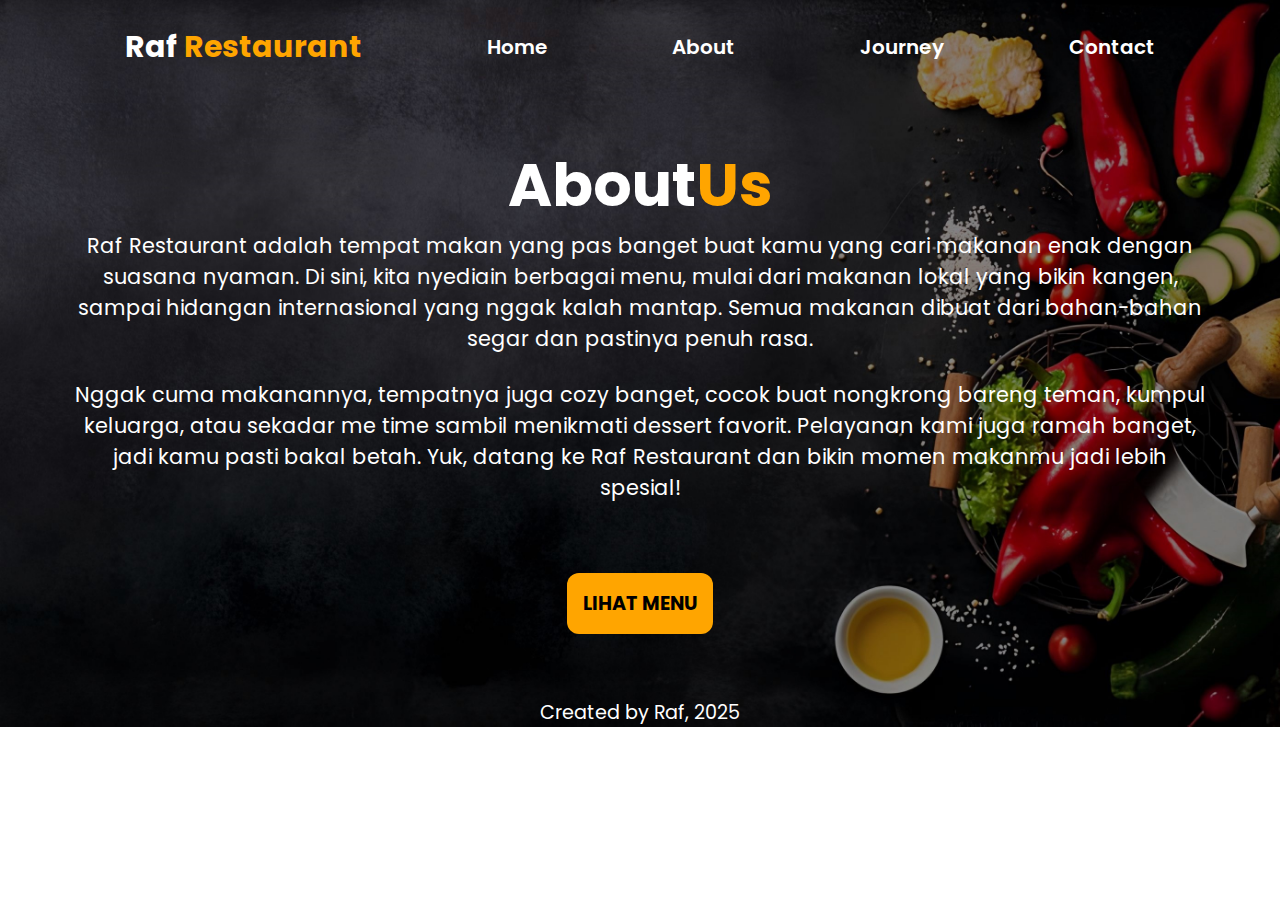
<file: index.html>
<!DOCTYPE html>
<html lang="en">
<head>
    <meta charset="UTF-8">
    <meta name="viewport" content="width=device-width, initial-scale=1.0">
    <title>Raf Restaurant</title>
    <link rel="stylesheet" href="https://cdnjs.cloudflare.com/ajax/libs/animate.css/4.1.1/animate.min.css">
    <link rel="icon" href="favicon.ico" type="ico">
    <link rel="stylesheet" href="style.css">
    <link rel="preconnect" href="https://fonts.googleapis.com">
    <link rel="preconnect" href="https://fonts.gstatic.com" crossorigin>
    <link href="https://fonts.googleapis.com/css2?family=Inter:ital,opsz,wght@0,14..32,100..900;1,14..32,100..900&family=Montserrat:ital,wght@0,100..900;1,100..900&family=Open+Sans:ital,wght@0,300..800;1,300..800&family=Poppins:ital,wght@0,100;0,200;0,300;0,400;0,500;0,600;0,700;0,800;0,900;1,100;1,200;1,300;1,400;1,500;1,600;1,700;1,800;1,900&family=Roboto:ital,wght@0,100;0,300;0,400;0,500;0,700;0,900;1,100;1,300;1,400;1,500;1,700;1,900&display=swap" rel="stylesheet">
</head>
<header class="animate__animated animate__fadeInDown">
    <nav>
        <ul>
            <h2>Raf <span class="restaurant">Restaurant</span></h2>
            <li>Home</li>
            <li>About</li>
            <li>Journey</li>
            <li>Contact</li>
        </ul>
    </nav>
</header>
<body>
    <div id="deskripsi" class="animate__animated animate__fadeInUp">
        <div class="sec-deskripsi">
            <h1 class="about">About <span> Us</span></h1>
            <p>
                Raf Restaurant adalah tempat makan yang pas banget buat kamu yang cari makanan enak dengan suasana nyaman. Di sini, kita nyediain berbagai menu, mulai dari makanan lokal yang bikin kangen, sampai hidangan internasional yang nggak kalah mantap. Semua makanan dibuat dari bahan-bahan segar dan pastinya penuh rasa.
            </p>
            <br>
            <p>
                Nggak cuma makanannya, tempatnya juga cozy banget, cocok buat nongkrong bareng teman, kumpul keluarga, atau sekadar me time sambil menikmati dessert favorit. Pelayanan kami juga ramah banget, jadi kamu pasti bakal betah. Yuk, datang ke Raf Restaurant dan bikin momen makanmu jadi lebih spesial!
            </p>
        </div>

        <div id="lihatmenu" class="animate__animated animate__fadeInUp">
            <a href="menuList.html">LIHAT MENU</a>
        </div>
    </div>

    <footer class="animate__animated animate__fadeInUp">
        <p>Created by Raf, 2025</p>
    </footer>
</body>
</html>
</file>
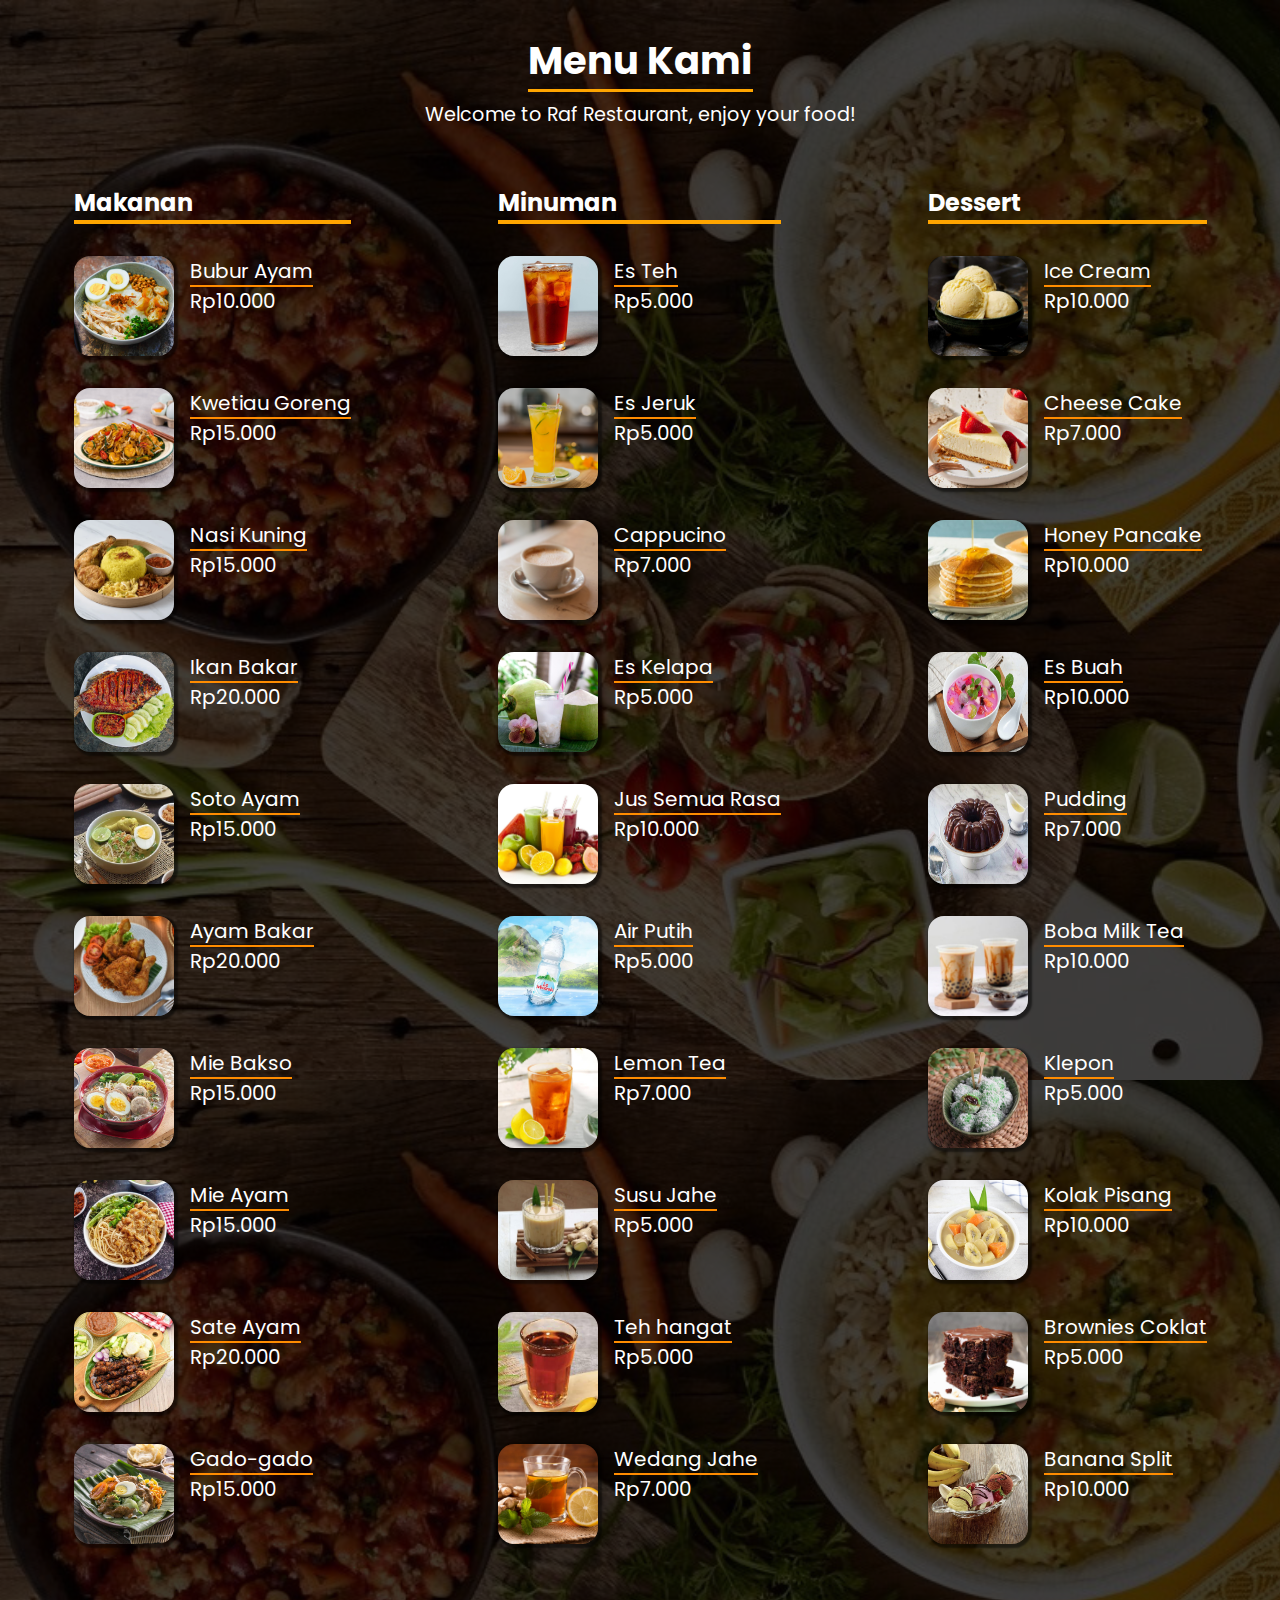
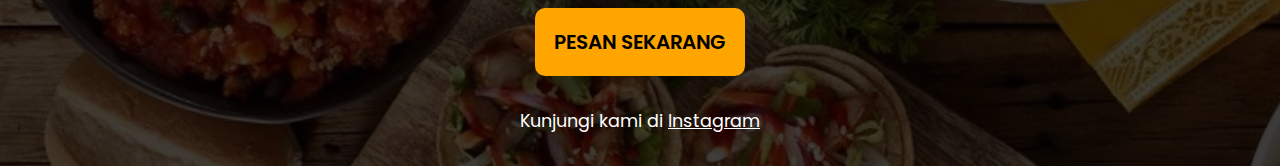
<file: menuList.html>
<!DOCTYPE html>
<html lang="en">
<head>
    <meta charset="UTF-8">
    <meta name="viewport" content="width=device-width, initial-scale=1.0">
    <title>Daftar Menu</title>
    <link rel="stylesheet" href="https://cdnjs.cloudflare.com/ajax/libs/animate.css/4.1.1/animate.min.css">
    <link rel="icon" href="favicon.ico" type="ico">
    <link rel="stylesheet" href="menuStyle.css">
    <link rel="preconnect" href="https://fonts.googleapis.com">
    <link rel="preconnect" href="https://fonts.gstatic.com" crossorigin>
    <link href="https://fonts.googleapis.com/css2?family=Inter:ital,opsz,wght@0,14..32,100..900;1,14..32,100..900&family=Montserrat:ital,wght@0,100..900;1,100..900&family=Open+Sans:ital,wght@0,300..800;1,300..800&family=Poppins:ital,wght@0,100;0,200;0,300;0,400;0,500;0,600;0,700;0,800;0,900;1,100;1,200;1,300;1,400;1,500;1,600;1,700;1,800;1,900&family=Roboto:ital,wght@0,100;0,300;0,400;0,500;0,700;0,900;1,100;1,300;1,400;1,500;1,700;1,900&display=swap" rel="stylesheet">
</head>
<body>
    <div class="container">
        <div id="header" class="animate__animated animate__fadeInDown">
            <h1 class="h1-utama">Menu Kami <hr></h1>
            <p>Welcome to Raf Restaurant, enjoy your food!<p>
        </div>

        <div id="list-semua" class="animate__animated animate__fadeInUp">
            <div class="list-makanan">
                <h2 class="h2-makanan">Makanan</h2>
                    <div class="keterangan">
                        <div class="items">
                            <img class="img-makanan" src="image/makanan/bubur ayam.jpg" alt="Bubur Ayam" width="100px" height="100px">
                            <p class="p-keterangan"><span>Bubur Ayam</span><br>Rp10.000</p><br>
                        </div>
                        
                        <div class="items">
                            <img class="img-makanan" src="image/makanan/kwetiau goreng.jpg" alt="Bubur Ayam" width="100px" height="100px">
                            <p class="p-keterangan"><span>Kwetiau Goreng</span><br>Rp15.000</p>
                        </div>

                        <div class="items">
                            <img class="img-makanan" src="image/makanan/nasi kuning.png" alt="Bubur Ayam" width="100px" height="100px">
                            <p class="p-keterangan"><span>Nasi Kuning</span><br>Rp15.000</p>
                        </div>

                        <div class="items">
                            <img class="img-makanan" src="image/makanan/ikan bakar.jpg" alt="Bubur Ayam" width="100px" height="100px">
                            <p class="p-keterangan"><span>Ikan Bakar</span><br>Rp20.000</p>
                        </div>

                        <div class="items">
                            <img class="img-makanan" src="image/makanan/soto ayam.jpg" alt="Bubur Ayam" width="100px" height="100px">
                            <p class="p-keterangan"><span>Soto Ayam</span><br>Rp15.000</p>
                        </div>

                        <div class="items">
                            <img class="img-makanan" src="image/makanan/ayam bakar.jpg" alt="Bubur Ayam" width="100px" height="100px">
                            <p class="p-keterangan"><span>Ayam Bakar</span><br>Rp20.000</p>
                        </div>

                        <div class="items">
                            <img class="img-makanan" src="image/makanan/bakso.jpg" alt="Bubur Ayam" width="100px" height="100px">
                            <p class="p-keterangan"><span>Mie Bakso</span><br>Rp15.000</p>
                        </div>

                        <div class="items">
                            <img class="img-makanan" src="image/makanan/mie ayam.jpg" alt="Bubur Ayam" width="100px" height="100px">
                            <p class="p-keterangan"><span>Mie Ayam</span><br>Rp15.000</p>
                        </div>

                        <div class="items">
                            <img class="img-makanan" src="image/makanan/sate ayam.jpg" alt="Bubur Ayam" width="100px" height="100px">
                            <p class="p-keterangan"><span>Sate Ayam</span><br>Rp20.000</p>
                        </div>

                        <div class="items">
                            <img class="img-makanan" src="image/makanan/gado-gado.jpg" alt="Bubur Ayam" width="100px" height="100px">
                            <p class="p-keterangan"><span>Gado-gado</span><br>Rp15.000</p>
                        </div>
                    </div>
            </div>

            <div class="list-makanan">
                <h2 class="h2-makanan">Minuman</h2>
                <div class="keterangan">
                    <div class="items">
                        <img class="img-minuman" src="image/minuman/es teh.jpg" alt="Es teh" width="100px" height="100px">
                        <p class="p-keterangan"><span>Es Teh</span><br>Rp5.000</p>
                    </div>

                    <div class="items">
                        <img class="img-minuman" src="image/minuman/es jeruk.png" alt="Es teh" width="100px" height="100px">
                        <p class="p-keterangan"><span>Es Jeruk</span><br>Rp5.000</p>
                    </div>

                    <div class="items">
                        <img class="img-minuman" src="image/minuman/cappucino.jpg" alt="Es teh" width="100px" height="100px">
                        <p class="p-keterangan"><span>Cappucino</span><br>Rp7.000</p>
                    </div>

                    <div class="items">
                        <img class="img-minuman" src="image/minuman/es kelapa.jpg" alt="Es teh" width="100px" height="100px">
                        <p class="p-keterangan"><span>Es Kelapa</span><br>Rp5.000</p>
                    </div>

                    <div class="items">
                        <img class="img-minuman" src="image/minuman/jus.jpg" alt="Es teh" width="100px" height="100px">
                        <p class="p-keterangan"><span>Jus Semua Rasa</span><br>Rp10.000</p>
                    </div>

                    <div class="items">
                        <img class="img-minuman" src="image/minuman/air putih.jpg" alt="Es teh" width="100px" height="100px">
                        <p class="p-keterangan"><span>Air Putih</span><br>Rp5.000</p>
                    </div>

                    <div class="items">
                        <img class="img-minuman" src="image/minuman/lemon tea.jpg" alt="Es teh" width="100px" height="100px">
                        <p class="p-keterangan"><span>Lemon Tea</span><br>Rp7.000</p>
                    </div>

                    <div class="items">
                        <img class="img-minuman" src="image/minuman/susu jahe.jpg" alt="Es teh" width="100px" height="100px">
                        <p class="p-keterangan"><span>Susu Jahe</span><br>Rp5.000</p>
                    </div>

                    <div class="items">
                        <img class="img-minuman" src="image/minuman/teh hangat.jpg" alt="Es teh" width="100px" height="100px">
                        <p class="p-keterangan"><span>Teh hangat</span><br>Rp5.000</p>
                    </div>

                    <div class="items">
                        <img class="img-minuman" src="image/minuman/wedang jahe.jpg" alt="Es teh" width="100px" height="100px">
                        <p class="p-keterangan"><span>Wedang Jahe</span><br>Rp7.000</p>
                    </div>
                </div>
            </div>
    
            <div class="list-makanan">
                <h2 class="h2-makanan">Dessert</h2>
                <div class="keterangan">
                    <div class="items">
                        <img class="img-dessert" src="image/dessert/ice cream.jpg" alt="Ice Cream" width="100px" height="100px">
                        <p class="p-keterangan"><span>Ice Cream</span><br>Rp10.000</p>
                    </div>

                    <div class="items">
                        <img class="img-dessert" src="image/dessert/cheese cake.jpg" alt="Ice Cream" width="100px" height="100px">
                        <p class="p-keterangan"><span>Cheese Cake</span><br>Rp7.000</p>
                    </div>

                    <div class="items">
                        <img class="img-dessert" src="image/dessert/pancake.jpg" alt="Ice Cream" width="100px" height="100px">
                        <p class="p-keterangan"><span>Honey Pancake</span><br>Rp10.000</p>
                    </div>

                    <div class="items">
                        <img class="img-dessert" src="image/dessert/es buah.jpg" alt="Ice Cream" width="100px" height="100px">
                        <p class="p-keterangan"><span>Es Buah</span><br>Rp10.000</p>
                    </div>

                    <div class="items">
                        <img class="img-dessert" src="image/dessert/pudding.jpg" alt="Ice Cream" width="100px" height="100px">
                        <p class="p-keterangan"><span>Pudding</span><br>Rp7.000</p>
                    </div>

                    <div class="items">
                        <img class="img-dessert" src="image/dessert/boba milk tea.jpg" alt="Ice Cream" width="100px" height="100px">
                        <p class="p-keterangan"><span>Boba Milk Tea</span><br>Rp10.000</p>
                    </div>

                    <div class="items">
                        <img class="img-dessert" src="image/dessert/klepon.jpg" alt="Ice Cream" width="100px" height="100px">
                        <p class="p-keterangan"><span>Klepon</span><br>Rp5.000</p>
                    </div>

                    <div class="items">
                        <img class="img-dessert" src="image/dessert/kolak pisang.jpg" alt="Ice Cream" width="100px" height="100px">
                        <p class="p-keterangan"><span>Kolak Pisang</span><br>Rp10.000</p>
                    </div>

                    <div class="items">
                        <img class="img-dessert" src="image/dessert/brownies.jpg" alt="Ice Cream" width="100px" height="100px">
                        <p class="p-keterangan"><span>Brownies Coklat</span><br>Rp5.000</p>
                    </div>

                    <div class="items">
                        <img class="img-dessert" src="image/dessert/banana split.jpg" alt="Ice Cream" width="100px" height="100px">
                        <p class="p-keterangan"><span>Banana Split</span><br>Rp10.000</p>
                    </div>
                </div>
            </div>
        </div>
        <div id="btn" class="animate__animated animate__fadeInLeft">
            <a class="pesan" href="https://wa.me/6285624230020?text=Halo%20saya%20ingin%20memesan%20makanan">PESAN SEKARANG</a>
        </div>

        <footer class="animate__animated animate__fadeInRight">
            <p>Kunjungi kami di <a href="https://www.instagram.com/raf.codes/">Instagram</a></p>
        </footer>
    </div>
</body>
</html>
</file>
<file: style.css>
* {
    margin: 0;
    padding: 0;
    box-sizing: border-box;
    font-family: Poppins, Inter, sans-serif;
    color: white;
}

body::-webkit-scrollbar {
    display: none;
}

body {
    background-image: url('image/backgound\ landing\ page.jpg');
    background-size: cover;
    background-repeat: no-repeat;
}

span {
    color: orange;
}

ul {
    display: flex;
    justify-content: space-evenly;
    align-items: center;
    font-size: 20px;
    margin-top: 1.5rem;
}

li {
    align-items: center;
    list-style-type: none;
    font-weight: 600;
    transition: all;
    cursor: pointer;
}

li:hover {
    color: orange;
    transition: .2s ease-in-out;
}

.sec-deskripsi {
    justify-content: center;
    align-items: center;
    padding: 70px;
}

.about {
    font-size: 60px;
    display: flex;
    justify-content: center;
    align-items: center;
}

.sec-deskripsi p {
    font-size: 1.3rem;
    text-align: center;
}

#lihatmenu {
    display: flex;
    justify-content: center;
    align-items: center;
}

a {
    text-decoration: none;
    font-size: 1.2rem;
    padding: 1rem;
    border-radius: 12px;
    background-color: orange;
    color: black;
    font-weight: 700;
    transition: all;
    cursor: pointer;
}

a:hover {
    background-color: rgb(200, 111, 2);
    color: white;
    transition: .2s ease-in-out;
}

footer {
    display: flex;
    justify-content: center;
    align-items: center;
    margin-top: 4rem;
    font-size: 1.2rem;
}

@media (max-width: 768px) {
    ul {
        flex-direction: column;
        gap: 1rem;
        font-size: 18px;
    }

    h2 {
        text-align: center;
        margin-bottom: 1rem;
    }

    .about {
        font-size: 40px;
    }

    .sec-deskripsi {
        padding: 20px;
    }

    .sec-deskripsi p {
        font-size: 1rem;
    }

    a {
        font-size: 1rem;
        padding: 0.8rem;
    }

    footer {
        margin-top: 2rem;
        font-size: 1rem;
    }
}
</file>
<file: menuStyle.css>
* {
    margin: 0;
    padding: 0;
    box-sizing: border-box;
    font-family: Poppins, Inter, sans-serif;
    color: white;
}

body {
    background-image: url('image/background\ menu\ list.png');
}

body::-webkit-scrollbar {
    display: none;
}

#header {
    display: flex;
    flex-direction: column;
    gap: 0.5rem;
    justify-content: center;
    align-items: center;
    margin-top: 2rem;
    font-size: 1.2rem;
}

hr {
    color: black;
    height: 3px;
    border: none;
    background-color: orange;
}

#list-semua {
    margin-top: 3rem;
    display: flex;
    justify-content: space-around;
    align-items: center;
}

.h2-makanan {
    border-bottom: 4px solid orange;
    transition: all;
}

.h2-makanan:hover {
    transform: translateY(-5px);
    transition: .2s ease;
}

.img-makanan, .img-minuman, .img-dessert {
    box-shadow: 2px 2px 2px 2px rgb(0, 0, 0, 0.5);
    margin-top: 2rem;
    border-radius: 1rem;
}

.p-keterangan {
    margin-top: 2rem;
    margin-left: 1rem;
    font-size: 20px;
}

.keterangan {
    display: flex;
    flex-direction: column;
}

.items {
    display: flex;
    flex-direction: row;
}

span {
    border-bottom: 2px solid darkorange;
}

#btn {
    display: flex;
    justify-content: center;
    align-items: center;
    margin-top: 4rem;
    margin-bottom: 2rem;
}

.pesan {
    color: black;
    text-decoration: none;
    border: 3px solid orange;
    background-color: orange;
    font-size: 20px;
    padding: 1rem;
    border-radius: 10px;
    font-weight: 600;
    transition: all
}

.pesan:hover {
    color: orange;
    background-color: transparent;
    transition: .2s ease;
}

footer {
    display: flex;
    justify-content: center;
    align-items: center;
    font-size: 1.1rem;
    margin-bottom: 2rem
}

@media (max-width: 768px) {
    /* Menyesuaikan lebar layar HP */

    #header {
        font-size: 1rem; /* Mengurangi ukuran font */
        margin-top: 1rem;
        text-align: center;
    }

    #list-semua {
        flex-direction: column; /* Susun elemen secara vertikal */
        justify-content: center;
        align-items: center;
        gap: 2rem; /* Memberi jarak antar bagian */
    }

    .keterangan {
        flex-direction: column; /* Item gambar dan teks susun vertikal */
        align-items: center;
    }

    .items {
        flex-direction: column; /* Gambar dan keterangan vertikal */
        align-items: center;
        text-align: center; /* Teks rata tengah */
        gap: 1rem; /* Jarak antar elemen */
    }

    .p-keterangan {
        margin: 0; /* Menghapus margin tambahan */
        font-size: 16px; /* Sesuaikan ukuran teks */
    }

    .img-makanan, .img-minuman, .img-dessert {
        width: 80px; /* Kurangi ukuran gambar */
        height: 80px;
    }

    #btn {
        margin-top: 2rem;
        margin-bottom: 1rem;
    }

    .pesan {
        font-size: 16px;
        padding: 0.8rem;
        border-radius: 8px;
    }

    footer {
        font-size: 0.9rem;
        text-align: center;
    }
}
</file>
